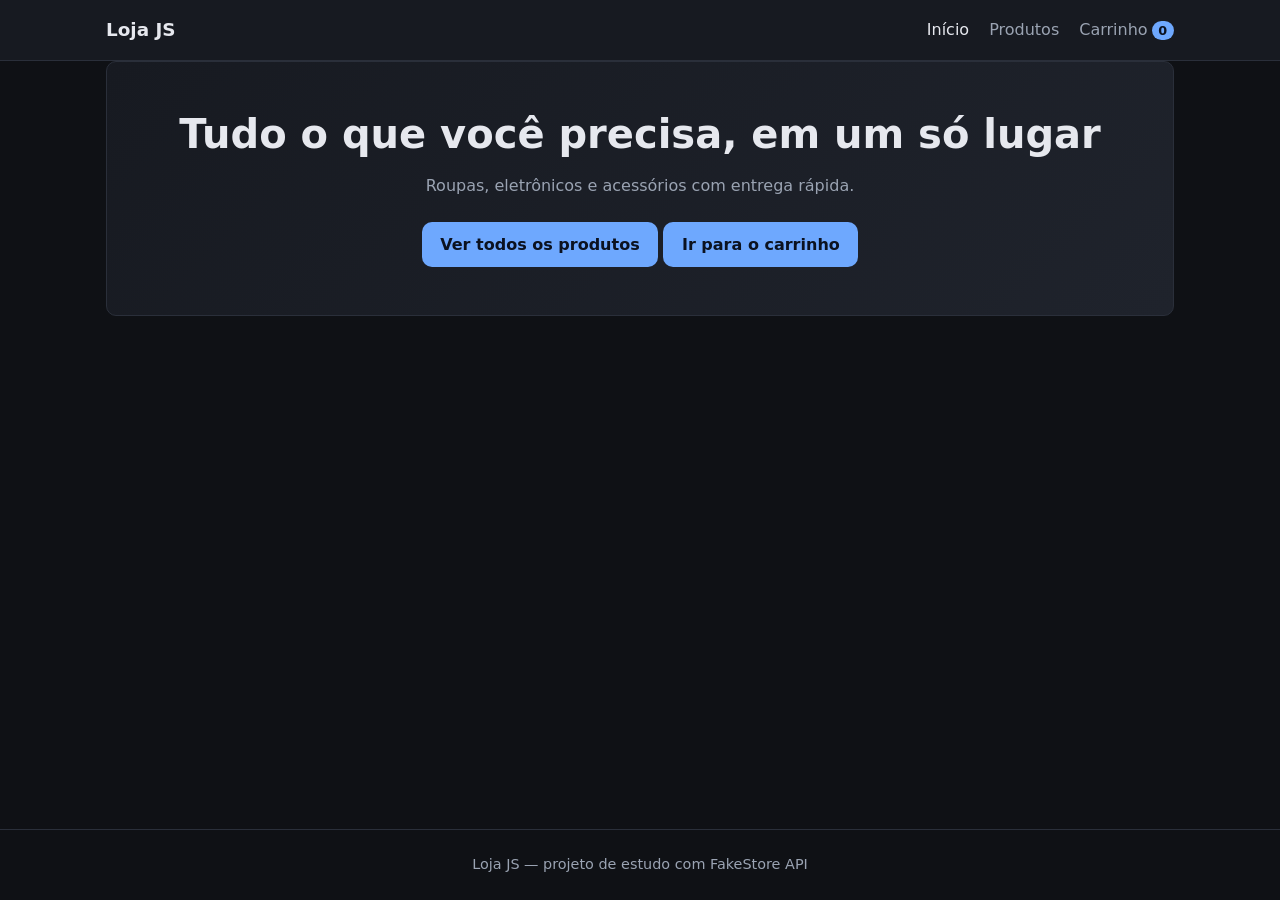
<file: index.html>
<!DOCTYPE html>
<html lang="pt-BR">
<head>
    <meta charset="UTF-8">
    <meta name="viewport" content="width=device-width, initial-scale=1.0">
    <title>Loja JS | Início</title>
    <link rel="stylesheet" href="./global.css">
    <link rel="stylesheet" href="./styles.css">
</head>
<body>
    <header class="header">
        <div class="container">
            <a class="logo" href="./index.html">Loja JS</a>
            <nav class="nav">
                <a href="./index.html" aria-current="page">Início</a>
                <a href="./pages/products/index.html">Produtos</a>
                <a href="./pages/cart/index.html">Carrinho<span class="badge" data-cart-count>0</span></a>
            </nav>
        </div>
    </header>

    <main class="container">
        <section class="hero">
            <h1>Tudo o que você precisa, em um só lugar</h1>
            <p>Roupas, eletrônicos e acessórios com entrega rápida.</p>
            <a class="btn" href="./pages/products/index.html">Ver todos os produtos</a>
            <a class="btn" href="./pages/cart/index.html">Ir para o carrinho</a>
        </section>
    </main>

    <footer class="footer">Loja JS — projeto de estudo com FakeStore API</footer>
</body>
</html>
</file>
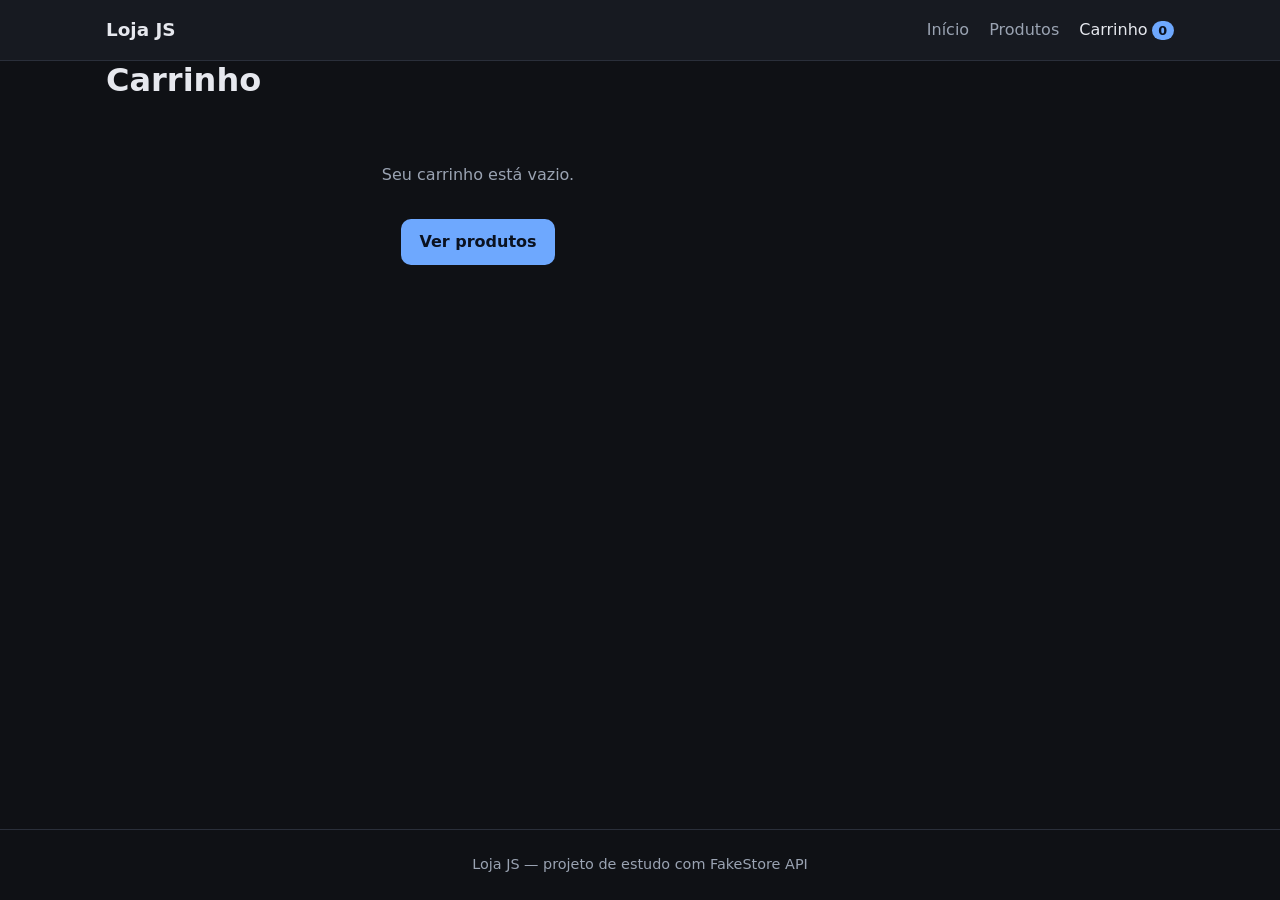
<file: pages/cart/index.html>
<!DOCTYPE html>
<html lang="pt-BR">
<head>
    <meta charset="UTF-8">
    <meta name="viewport" content="width=device-width, initial-scale=1.0">
    <title>Loja JS | Carrinho</title>
    <link rel="stylesheet" href="../../global.css">
    <link rel="stylesheet" href="./styles.css">
</head>
<body>
    <header class="header">
        <div class="container">
            <a class="logo" href="../../index.html">Loja JS</a>
            <nav class="nav">
                <a href="../../index.html">Início</a>
                <a href="../products/index.html">Produtos</a>
                <a href="./index.html" aria-current="page">Carrinho<span class="badge" data-cart-count>0</span></a>
            </nav>
        </div>
    </header>

    <main class="container">
        <h1>Carrinho</h1>

        <div class="cart-layout">
            <div class="cart-items" data-cart-items></div>

            <aside class="panel" data-cart-summary>
                <h2>Resumo</h2>
                <div class="summary-row">
                    <span>Itens</span>
                    <span data-cart-count-text>0</span>
                </div>
                <div class="summary-row total">
                    <span>Total</span>
                    <span data-cart-total>R$ 0,00</span>
                </div>
                <a class="btn" href="../checkout/index.html" data-checkout-link>Finalizar compra</a>
            </aside>
        </div>
    </main>

    <footer class="footer">Loja JS — projeto de estudo com FakeStore API</footer>

    <script type="module" src="./index.js"></script>
</body>
</html>
</file>
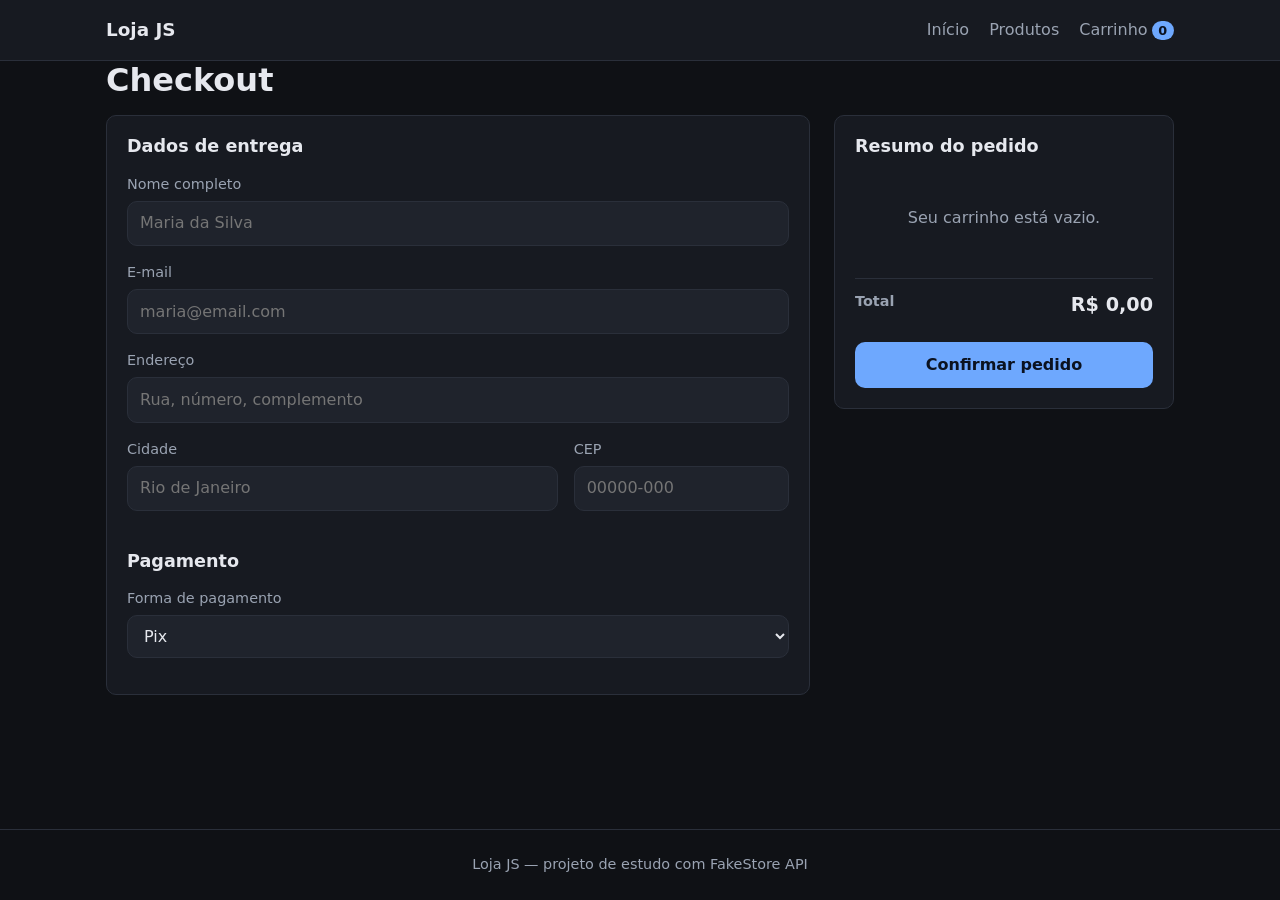
<file: pages/checkout/index.html>
<!DOCTYPE html>
<html lang="pt-BR">
<head>
    <meta charset="UTF-8">
    <meta name="viewport" content="width=device-width, initial-scale=1.0">
    <title>Loja JS | Checkout</title>
    <link rel="stylesheet" href="../../global.css">
    <link rel="stylesheet" href="./styles.css">
</head>
<body>
    <header class="header">
        <div class="container">
            <a class="logo" href="../../index.html">Loja JS</a>
            <nav class="nav">
                <a href="../../index.html">Início</a>
                <a href="../products/index.html">Produtos</a>
                <a href="../cart/index.html">Carrinho<span class="badge" data-cart-count>0</span></a>
            </nav>
        </div>
    </header>

    <main class="container">
        <h1>Checkout</h1>

        <div class="checkout-layout">
            <!-- Visual only: no form action, no submit handling -->
            <section class="panel">
                <h2>Dados de entrega</h2>

                <div class="field">
                    <label for="name">Nome completo</label>
                    <input id="name" type="text" placeholder="Maria da Silva">
                </div>
                <div class="field">
                    <label for="email">E-mail</label>
                    <input id="email" type="email" placeholder="maria@email.com">
                </div>
                <div class="field">
                    <label for="address">Endereço</label>
                    <input id="address" type="text" placeholder="Rua, número, complemento">
                </div>
                <div class="row">
                    <div class="field">
                        <label for="city">Cidade</label>
                        <input id="city" type="text" placeholder="Rio de Janeiro">
                    </div>
                    <div class="field">
                        <label for="zip">CEP</label>
                        <input id="zip" type="text" placeholder="00000-000">
                    </div>
                </div>

                <h2>Pagamento</h2>
                <div class="field">
                    <label for="payment">Forma de pagamento</label>
                    <select id="payment">
                        <option>Pix</option>
                        <option>Cartão de crédito</option>
                        <option>Boleto</option>
                    </select>
                </div>
            </section>

            <aside class="panel">
                <h2>Resumo do pedido</h2>
                <div data-order-items></div>
                <div class="summary-row total">
                    <span>Total</span>
                    <span data-order-total>R$ 0,00</span>
                </div>
                <a class="btn" href="../success/index.html" data-confirm-link>Confirmar pedido</a>
            </aside>
        </div>
    </main>

    <footer class="footer">Loja JS — projeto de estudo com FakeStore API</footer>

    <script type="module" src="./index.js"></script>
</body>
</html>
</file>
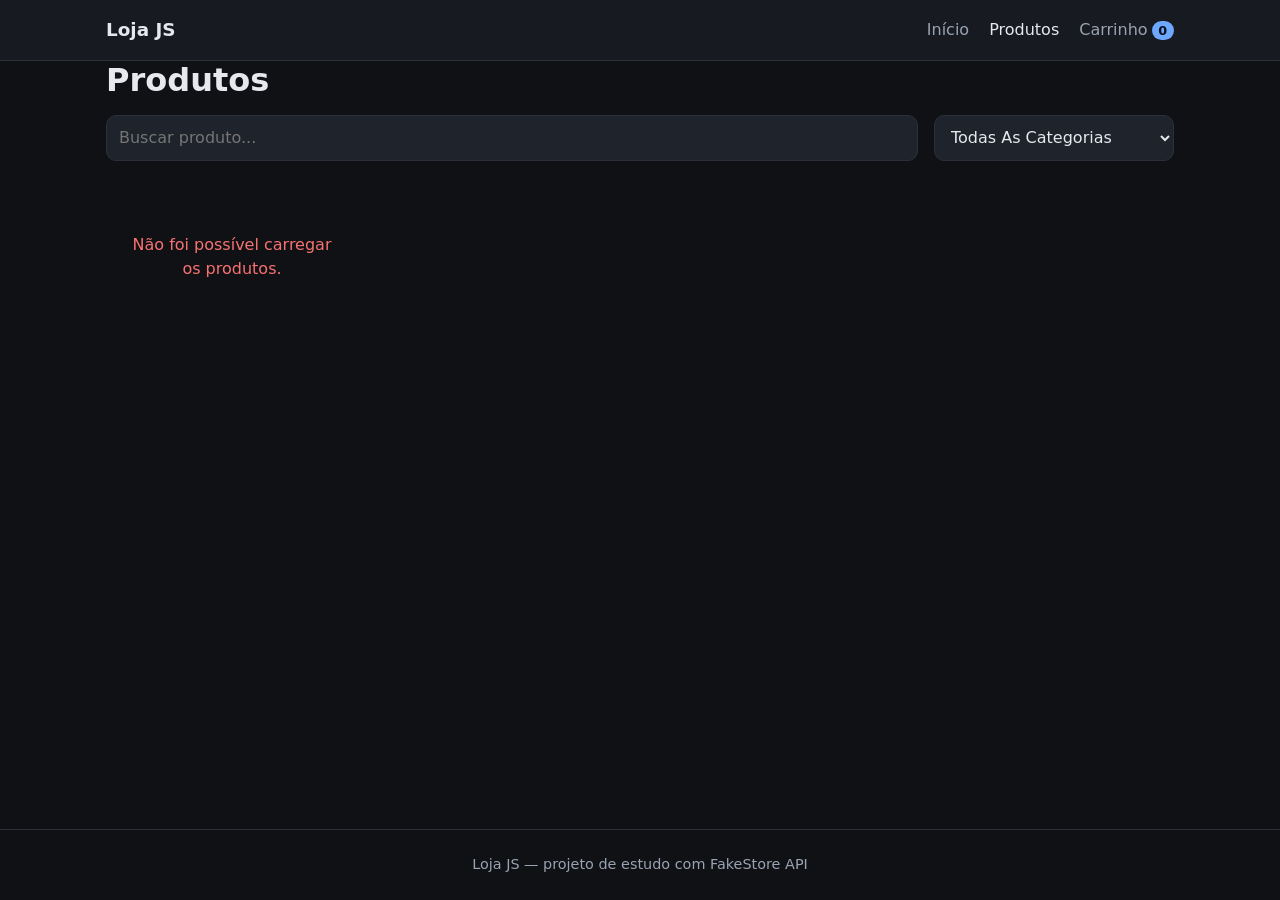
<file: pages/products/index.html>
<!DOCTYPE html>
<html lang="pt-BR">
<head>
    <meta charset="UTF-8">
    <meta name="viewport" content="width=device-width, initial-scale=1.0">
    <title>Loja JS | Produtos</title>
    <link rel="stylesheet" href="../../global.css">
    <link rel="stylesheet" href="./styles.css">
</head>
<body>
    <header class="header">
        <div class="container">
            <a class="logo" href="../../index.html">Loja JS</a>
            <nav class="nav">
                <a href="../../index.html">Início</a>
                <a href="./index.html" aria-current="page">Produtos</a>
                <a href="../cart/index.html">Carrinho<span class="badge" data-cart-count>0</span></a>
            </nav>
        </div>
    </header>

    <main class="container">
        <h1>Produtos</h1>

        <div class="filters">
            <input type="search" data-search placeholder="Buscar produto..." aria-label="Buscar produto">
            <select data-category aria-label="Filtrar por categoria">
                <option value="">Todas as categorias</option>
            </select>
        </div>

        <div class="grid" data-products>
            <p class="message">Carregando produtos...</p>
        </div>
    </main>

    <footer class="footer">Loja JS — projeto de estudo com FakeStore API</footer>

    <script type="module" src="./index.js"></script>
</body>
</html>
</file>
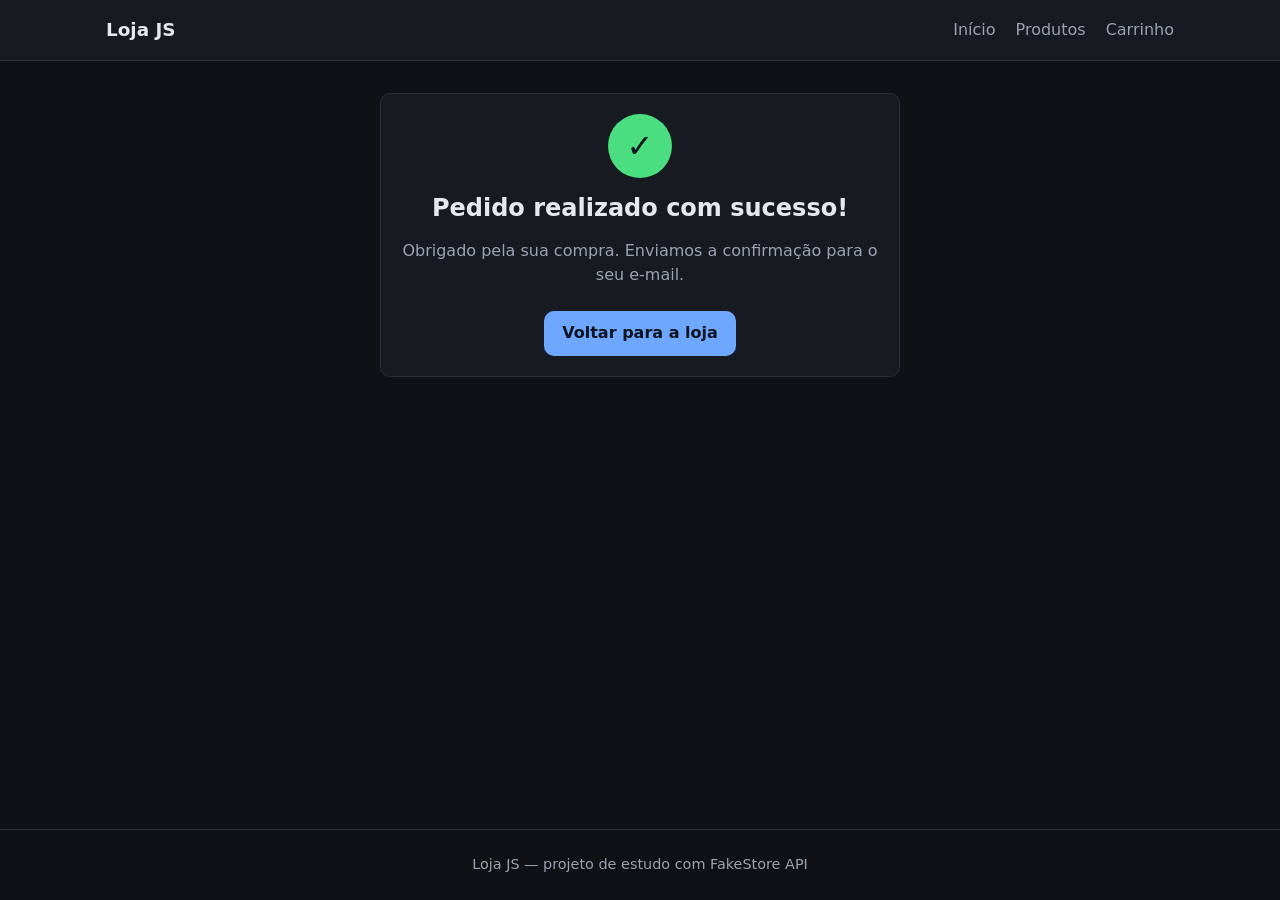
<file: pages/success/index.html>
<!DOCTYPE html>
<html lang="pt-BR">
<head>
    <meta charset="UTF-8">
    <meta name="viewport" content="width=device-width, initial-scale=1.0">
    <title>Loja JS | Pedido realizado</title>
    <link rel="stylesheet" href="../../global.css">
    <link rel="stylesheet" href="./styles.css">
</head>
<body>
    <header class="header">
        <div class="container">
            <a class="logo" href="../../index.html">Loja JS</a>
            <nav class="nav">
                <a href="../../index.html">Início</a>
                <a href="../products/index.html">Produtos</a>
                <a href="../cart/index.html">Carrinho</a>
            </nav>
        </div>
    </header>

    <main class="container">
        <section class="success panel">
            <div class="success-icon" aria-hidden="true">✓</div>
            <h1>Pedido realizado com sucesso!</h1>
            <p>Obrigado pela sua compra. Enviamos a confirmação para o seu e-mail.</p>
            <a class="btn" href="../../index.html">Voltar para a loja</a>
        </section>
    </main>

    <footer class="footer">Loja JS — projeto de estudo com FakeStore API</footer>
</body>
</html>
</file>
<file: global.css>
:root {
    color-scheme: dark;
    --bg: #0f1115;
    --surface: #171a21;
    --surface-2: #1f232c;
    --border: #2a2f3a;
    --text: #e6e8ee;
    --muted: #9aa3b2;
    --primary: #6ea8fe;
    --primary-contrast: #0b1220;
    --danger: #f87171;
    --success: #4ade80;
    --radius: 10px;
}

*,
*::before,
*::after {
    box-sizing: border-box;
}

body {
    margin: 0;
    min-height: 100vh;
    display: flex;
    flex-direction: column;
    background: var(--bg);
    color: var(--text);
    font-family: system-ui, -apple-system, 'Segoe UI', Roboto, sans-serif;
    line-height: 1.5;
}

a {
    color: var(--primary);
    text-decoration: none;
}

a:hover {
    text-decoration: underline;
}

img {
    max-width: 100%;
    display: block;
}

:focus-visible {
    outline: 2px solid var(--primary);
    outline-offset: 2px;
}

/* Layout */

.container {
    width: 100%;
    max-width: 1100px;
    margin: 0 auto;
    padding: 0 1rem;
}

main {
    flex: 1;
    padding: 2rem 0;
}

h1,
h2 {
    margin: 0 0 1rem;
    line-height: 1.2;
}

.header {
    position: sticky;
    top: 0;
    z-index: 10;
    background: var(--surface);
    border-bottom: 1px solid var(--border);
}

.header .container {
    display: flex;
    align-items: center;
    justify-content: space-between;
    gap: 1rem;
    min-height: 60px;
}

.logo {
    color: var(--text);
    font-weight: 700;
    font-size: 1.15rem;
}

.logo:hover {
    text-decoration: none;
}

.nav {
    display: flex;
    gap: 1.25rem;
    align-items: center;
}

.nav a {
    color: var(--muted);
}

.nav a:hover,
.nav a[aria-current='page'] {
    color: var(--text);
    text-decoration: none;
}

.badge {
    display: inline-block;
    min-width: 1.4rem;
    padding: 0 0.4rem;
    margin-left: 0.25rem;
    border-radius: 999px;
    background: var(--primary);
    color: var(--primary-contrast);
    font-size: 0.8rem;
    font-weight: 700;
    text-align: center;
}

.footer {
    padding: 1.5rem 0;
    border-top: 1px solid var(--border);
    color: var(--muted);
    font-size: 0.9rem;
    text-align: center;
}

/* Components */

.btn {
    display: inline-block;
    padding: 0.6rem 1.1rem;
    border: 1px solid transparent;
    border-radius: var(--radius);
    background: var(--primary);
    color: var(--primary-contrast);
    font: inherit;
    font-weight: 600;
    cursor: pointer;
    text-align: center;
}

.btn:hover {
    filter: brightness(1.1);
    text-decoration: none;
}

.btn:disabled {
    opacity: 0.6;
    cursor: not-allowed;
}

.btn-secondary {
    background: transparent;
    border-color: var(--border);
    color: var(--text);
}

.btn-danger {
    background: transparent;
    border-color: var(--border);
    color: var(--danger);
}

.btn-small {
    padding: 0.3rem 0.7rem;
    font-size: 0.9rem;
}

.grid {
    display: grid;
    grid-template-columns: repeat(auto-fill, minmax(230px, 1fr));
    gap: 1.25rem;
}

.card {
    display: flex;
    flex-direction: column;
    gap: 0.75rem;
    padding: 1rem;
    background: var(--surface);
    border: 1px solid var(--border);
    border-radius: var(--radius);
}

.card img {
    width: 100%;
    height: 180px;
    object-fit: contain;
    padding: 0.5rem;
    border-radius: 6px;
    background: #fff;
}

.card h3 {
    margin: 0;
    font-size: 1rem;
    display: -webkit-box;
    -webkit-line-clamp: 2;
    line-clamp: 2;
    -webkit-box-orient: vertical;
    overflow: hidden;
}

.card .category {
    color: var(--muted);
    font-size: 0.8rem;
    text-transform: capitalize;
}

.card .price {
    margin-top: auto;
    font-size: 1.15rem;
    font-weight: 700;
}

.field {
    display: flex;
    flex-direction: column;
    gap: 0.35rem;
    margin-bottom: 1rem;
}

.field label {
    color: var(--muted);
    font-size: 0.9rem;
}

input,
select {
    width: 100%;
    padding: 0.6rem 0.75rem;
    background: var(--surface-2);
    border: 1px solid var(--border);
    border-radius: var(--radius);
    color: var(--text);
    font: inherit;
}

input:focus,
select:focus {
    outline: 2px solid var(--primary);
    outline-offset: 0;
}

input:user-invalid,
select:user-invalid {
    border-color: var(--danger);
}

.panel {
    padding: 1.25rem;
    background: var(--surface);
    border: 1px solid var(--border);
    border-radius: var(--radius);
}

.summary-row {
    display: flex;
    justify-content: space-between;
    gap: 1rem;
    padding: 0.4rem 0;
}

.summary-row.total {
    margin-top: 0.5rem;
    padding-top: 0.8rem;
    border-top: 1px solid var(--border);
    font-size: 1.2rem;
    font-weight: 700;
}

.message {
    padding: 2rem 1rem;
    color: var(--muted);
    text-align: center;
}

.message.error {
    color: var(--danger);
}

.toast {
    position: fixed;
    right: 1rem;
    bottom: 1rem;
    padding: 0.75rem 1.1rem;
    background: var(--surface-2);
    border: 1px solid var(--border);
    border-left: 4px solid var(--success);
    border-radius: var(--radius);
    box-shadow: 0 6px 20px rgb(0 0 0 / 0.4);
}

@media (max-width: 600px) {
    .header .container {
        flex-wrap: wrap;
        padding-block: 0.5rem;
    }
}
</file>
<file: styles.css>
.hero {
    margin-bottom: 3rem;
    padding: 3rem 1.5rem;
    text-align: center;
    background: linear-gradient(135deg, var(--surface), var(--surface-2));
    border: 1px solid var(--border);
    border-radius: var(--radius);
}

.hero h1 {
    font-size: clamp(1.6rem, 4vw, 2.5rem);
}

.hero p {
    margin: 0 0 1.5rem;
    color: var(--muted);
}
</file>
<file: pages/cart/styles.css>
.cart-layout {
    display: grid;
    grid-template-columns: 1fr 300px;
    gap: 1.5rem;
    align-items: start;
}

.cart-items {
    display: flex;
    flex-direction: column;
    gap: 1rem;
}

.cart-item {
    display: grid;
    grid-template-columns: 72px 1fr auto auto auto;
    align-items: center;
    gap: 1rem;
    padding: 1rem;
    background: var(--surface);
    border: 1px solid var(--border);
    border-radius: var(--radius);
}

.cart-item img {
    width: 72px;
    height: 72px;
    object-fit: contain;
    padding: 4px;
    border-radius: 6px;
    background: #fff;
}

.cart-item h3 {
    margin: 0 0 0.25rem;
    font-size: 0.95rem;
}

.cart-item .price {
    color: var(--muted);
    font-size: 0.9rem;
}

.quantity {
    display: flex;
    align-items: center;
    gap: 0.6rem;
}

.subtotal {
    min-width: 90px;
    text-align: right;
}

.panel .btn {
    width: 100%;
    margin-top: 1rem;
}

.cart-items .message {
    display: flex;
    flex-direction: column;
    align-items: center;
    gap: 1rem;
}

@media (max-width: 800px) {
    .cart-layout {
        grid-template-columns: 1fr;
    }

    .cart-item {
        grid-template-columns: 72px 1fr;
    }
}
</file>
<file: pages/checkout/styles.css>
.checkout-layout {
    display: grid;
    grid-template-columns: 1fr 340px;
    gap: 1.5rem;
    align-items: start;
}

.panel h2 {
    font-size: 1.1rem;
}

.panel h2:not(:first-child) {
    margin-top: 1.5rem;
}

.row {
    display: grid;
    grid-template-columns: 2fr 1fr;
    gap: 1rem;
}

.panel .summary-row span:first-child {
    font-size: 0.9rem;
    color: var(--muted);
}

.panel .btn {
    width: 100%;
    margin-top: 1rem;
}

@media (max-width: 800px) {
    .checkout-layout {
        grid-template-columns: 1fr;
    }
}
</file>
<file: pages/products/styles.css>
.filters {
    display: grid;
    grid-template-columns: 1fr 240px;
    gap: 1rem;
    margin-bottom: 1.5rem;
}

.filters select {
    text-transform: capitalize;
}

@media (max-width: 600px) {
    .filters {
        grid-template-columns: 1fr;
    }
}
</file>
<file: pages/success/styles.css>
.success {
    max-width: 520px;
    margin: 2rem auto;
    text-align: center;
}

.success-icon {
    display: grid;
    place-items: center;
    width: 64px;
    height: 64px;
    margin: 0 auto 1rem;
    border-radius: 50%;
    background: var(--success);
    color: var(--primary-contrast);
    font-size: 2rem;
    font-weight: 700;
}

.success p {
    margin: 0 0 1.5rem;
    color: var(--muted);
}
</file>
